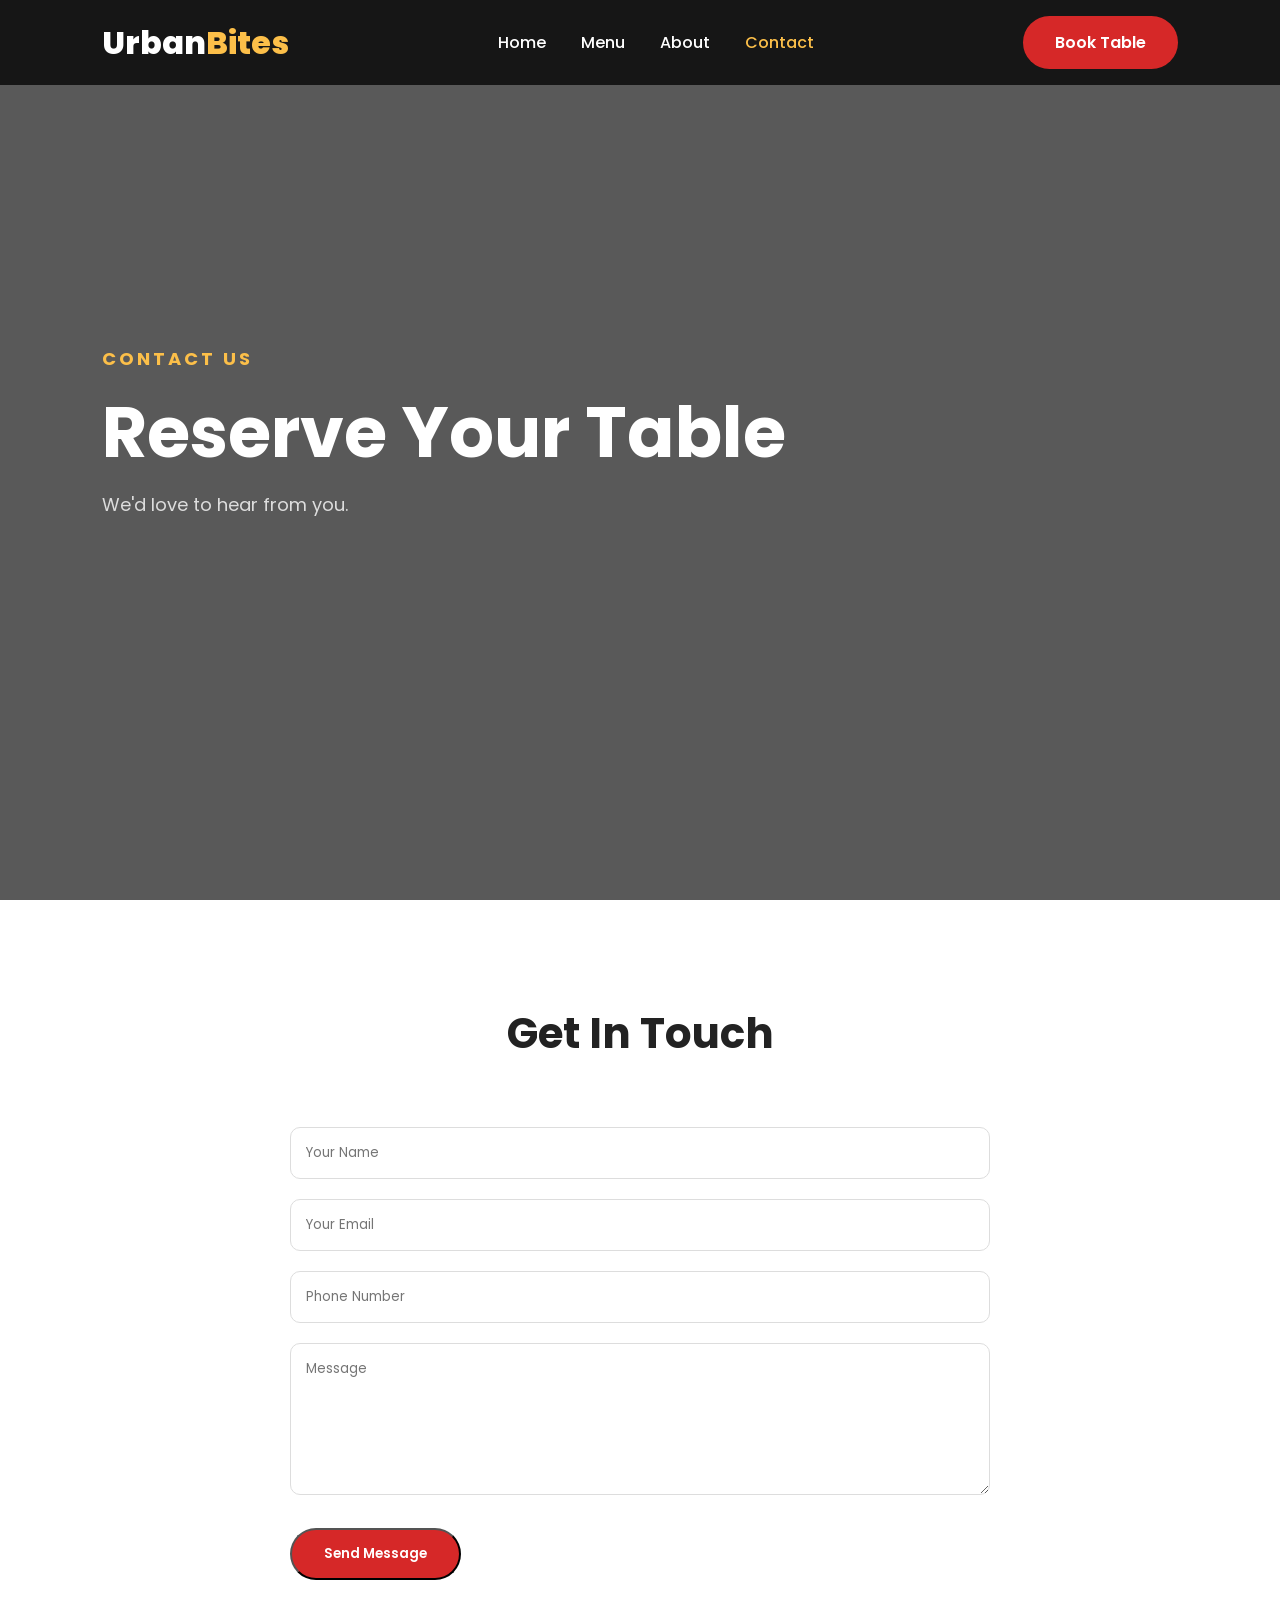
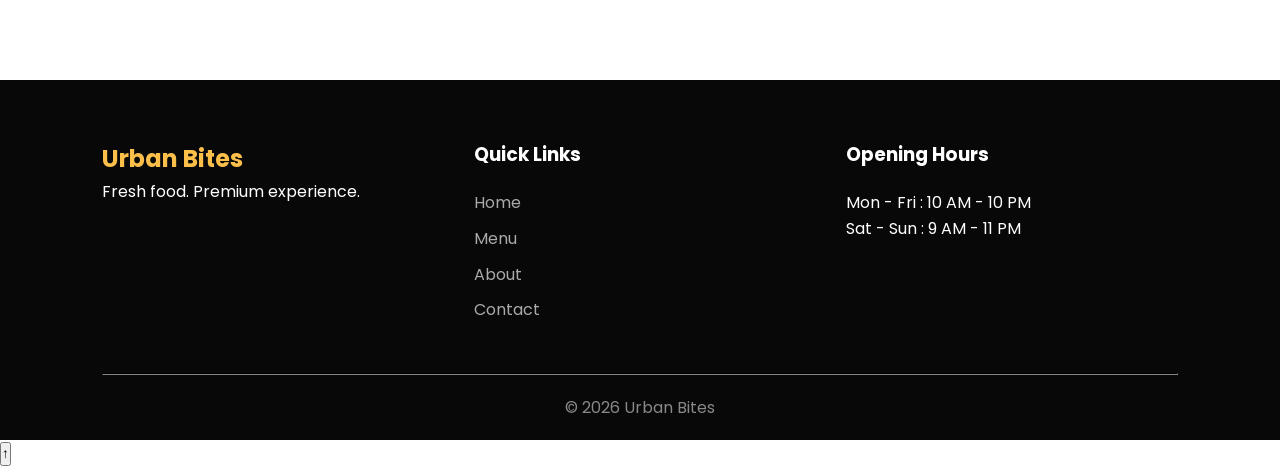
<file: contact.html>
<!DOCTYPE html>
<html lang="en">
<head>

<meta charset="UTF-8">
<meta name="viewport" content="width=device-width, initial-scale=1.0">

<title>Contact | Urban Bites</title>

<link rel="preconnect" href="https://fonts.googleapis.com">

<link href="https://fonts.googleapis.com/css2?family=Poppins:wght@300;400;500;600;700;800&display=swap" rel="stylesheet">

<link rel="stylesheet"
href="https://cdnjs.cloudflare.com/ajax/libs/font-awesome/6.6.0/css/all.min.css">

<link rel="stylesheet" href="css/style.css">

</head>

<body>

<header>

<div class="logo">Urban<span>Bites</span></div>

<nav>

<ul>

<li><a href="index.html">Home</a></li>

<li><a href="menu.html">Menu</a></li>

<li><a href="about.html">About</a></li>

<li><a href="contact.html" class="active">Contact</a></li>

</ul>

</nav>

<a href="#" class="btn">Book Table</a>

</header>

<section class="hero">

<div class="hero-content">

<h4>CONTACT US</h4>

<h1>Reserve Your Table</h1>

<p>We'd love to hear from you.</p>

</div>

</section>

<section>

<h2 class="section-title">Get In Touch</h2>

<div style="max-width:700px;margin:auto;">

<form>

<input type="text" placeholder="Your Name" required style="width:100%;padding:15px;margin-bottom:20px;border-radius:10px;border:1px solid #ddd;">

<input type="email" placeholder="Your Email" required style="width:100%;padding:15px;margin-bottom:20px;border-radius:10px;border:1px solid #ddd;">

<input type="tel" placeholder="Phone Number" style="width:100%;padding:15px;margin-bottom:20px;border-radius:10px;border:1px solid #ddd;">

<textarea placeholder="Message" rows="6" style="width:100%;padding:15px;border-radius:10px;border:1px solid #ddd;"></textarea>

<br><br>

<button class="btn">Send Message</button>

</form>

</div>

</section>

<footer>

<div class="footer-content">

<div>

<h2>Urban Bites</h2>

<p>Fresh food. Premium experience.</p>

</div>

<div>

<h3>Quick Links</h3>

<a href="index.html">Home</a>

<a href="menu.html">Menu</a>

<a href="about.html">About</a>

<a href="contact.html">Contact</a>

</div>

<div>

<h3>Opening Hours</h3>

<p>Mon - Fri : 10 AM - 10 PM</p>

<p>Sat - Sun : 9 AM - 11 PM</p>

</div>

</div>

<hr>

<p class="copyright">

© 2026 Urban Bites

</p>

</footer>

<script src="js/script.js"></script>

</body>
</html>
</file>
<file: css/style.css>
/* =========================
   GLOBAL SETTINGS
========================= */

*{
    margin:0;
    padding:0;
    box-sizing:border-box;
    font-family:'Poppins', sans-serif;
}

html{
    scroll-behavior:smooth;
}

body{
    background:#fff;
    color:#222;
    line-height:1.6;
}

a{
    text-decoration:none;
    color:inherit;
}

img{
    width:100%;
    display:block;
}

:root{

    --primary:#d62828;
    --secondary:#f77f00;
    --gold:#fcbf49;
    --dark:#111;
    --light:#f8f8f8;
    --gray:#666;

}


/* =========================
   HEADER
========================= */


header{

    width:100%;
    height:85px;
    display:flex;
    align-items:center;
    justify-content:space-between;
    padding:0 8%;
    position:fixed;
    top:0;
    left:0;
    z-index:1000;
    background:rgba(0,0,0,.75);
    backdrop-filter:blur(10px);

}


.logo{

    color:white;
    font-size:32px;
    font-weight:800;

}

.logo span{

    color:var(--gold);

}


nav ul{

    display:flex;
    gap:35px;
    list-style:none;

}


nav ul li a{

    color:white;
    font-weight:500;
    transition:.3s;

}


nav ul li a:hover,
nav ul li a.active{

    color:var(--gold);

}



/* BUTTONS */


.btn{

    background:var(--primary);
    color:white;
    padding:14px 32px;
    border-radius:50px;
    font-weight:600;
    transition:.3s;
    display:inline-block;

}


.btn:hover{

    background:var(--secondary);
    transform:translateY(-3px);

}



.btn-outline{

    border:2px solid white;
    color:white;
    padding:12px 30px;
    border-radius:50px;
    margin-left:15px;
    transition:.3s;

}


.btn-outline:hover{

    background:white;
    color:black;

}



/* =========================
 HERO SECTION
========================= */


.hero{

    min-height:100vh;

    background:

    linear-gradient(
    rgba(0,0,0,.65),
    rgba(0,0,0,.65)
    ),

    url("https://images.unsplash.com/photo-1515003197210-e0cd71810b5f?w=1600");

    background-size:cover;

    background-position:center;

    display:flex;

    align-items:center;

    padding:0 8%;

}



.hero-content{

    color:white;
    max-width:700px;

}


.hero-content h4{

    color:var(--gold);
    letter-spacing:3px;
    font-size:18px;

}


.hero-content h1{

    font-size:70px;
    line-height:1.1;
    margin:20px 0;

}


.hero-content p{

    font-size:18px;
    color:#ddd;
    margin-bottom:35px;

}



/* =========================
 SECTION SETTINGS
========================= */


section{

    padding:100px 8%;

}


.section-title{

    text-align:center;
    font-size:42px;
    margin-bottom:60px;

}



/* =========================
 FEATURES
========================= */


.feature-container{

    display:grid;
    grid-template-columns:repeat(3,1fr);
    gap:30px;

}


.card{

    padding:40px 30px;
    text-align:center;
    background:white;
    border-radius:20px;

    box-shadow:

    0 10px 30px rgba(0,0,0,.08);

    transition:.4s;

}


.card:hover{

    transform:translateY(-15px);

}


.card i{

    font-size:45px;
    color:var(--primary);
    margin-bottom:20px;

}


.card h3{

    font-size:25px;
    margin-bottom:15px;

}


.card p{

    color:var(--gray);

}



/* =========================
 MENU SECTION
========================= */


.menu-preview{

    background:#fafafa;

}



.menu-grid{

    display:grid;

    grid-template-columns:repeat(3,1fr);

    gap:30px;

}



.food-card{

    background:white;

    border-radius:20px;

    overflow:hidden;

    box-shadow:0 10px 30px rgba(0,0,0,.08);

    transition:.3s;

}



.food-card:hover{

    transform:scale(1.04);

}



.food-card img{

    height:260px;
    object-fit:cover;

}



.food-card h3{

    padding:20px 20px 5px;
    font-size:24px;

}



.food-card span{

    display:block;

    padding:0 20px 25px;

    color:var(--primary);

    font-size:22px;

    font-weight:700;

}



/* =========================
 ABOUT SECTION
========================= */


.about-home{

    display:grid;

    grid-template-columns:1fr 1fr;

    gap:50px;

    align-items:center;

}



.about-text h2{

    font-size:45px;
    line-height:1.2;
    margin-bottom:20px;

}


.about-text p{

    color:var(--gray);
    margin-bottom:30px;

}


.about-image img{

    border-radius:30px;

}



/* =========================
 TESTIMONIAL
========================= */


.testimonials{

    background:#111;

    color:white;

}



.testimonial-box{

    max-width:700px;

    margin:auto;

    text-align:center;

    padding:40px;

    background:#222;

    border-radius:20px;

}


.testimonial-box p{

    font-size:22px;

    color:#ddd;

}



.testimonial-box h4{

    margin-top:20px;

    color:var(--gold);

}



/* =========================
 CTA
========================= */


.cta{

    text-align:center;

    background:

    linear-gradient(

    90deg,

    var(--primary),

    var(--secondary)

    );

    color:white;

}



.cta h2{

    font-size:45px;

}



.cta p{

    margin:20px;

}



/* =========================
 FOOTER
========================= */


footer{

    background:#080808;

    color:white;

    padding:60px 8% 20px;

}



.footer-content{

    display:grid;

    grid-template-columns:repeat(3,1fr);

    gap:40px;

}


footer h2{

    color:var(--gold);

}


footer h3{

    margin-bottom:20px;

}



footer a{

    display:block;

    color:#aaa;

    margin-bottom:10px;

}



footer a:hover{

    color:white;

}



footer i{

    font-size:25px;

    margin-right:15px;

    color:var(--gold);

}



footer hr{

    margin:40px 0 20px;

    border-color:#333;

}



.copyright{

    text-align:center;

    color:#888;

}



/* =========================
 RESPONSIVE DESIGN
========================= */


@media(max-width:900px){


header{

    padding:0 5%;

}


nav{

    display:none;

}


.hero-content h1{

    font-size:45px;

}


.feature-container,
.menu-grid,
.about-home,
.footer-content{

    grid-template-columns:1fr;

}


.section-title{

    font-size:32px;

}


}


@media(max-width:500px){


.hero{

    padding:0 5%;

}


.hero-content h1{

    font-size:38px;

}


.btn{

    padding:12px 25px;

}


.btn-outline{

    display:inline-block;

    margin-top:20px;

}


}

.about-hero { ... }

.our-story { ... }

.chef-grid { ... }

.stats-container { ... }

.gallery-grid { ... }
</file>
